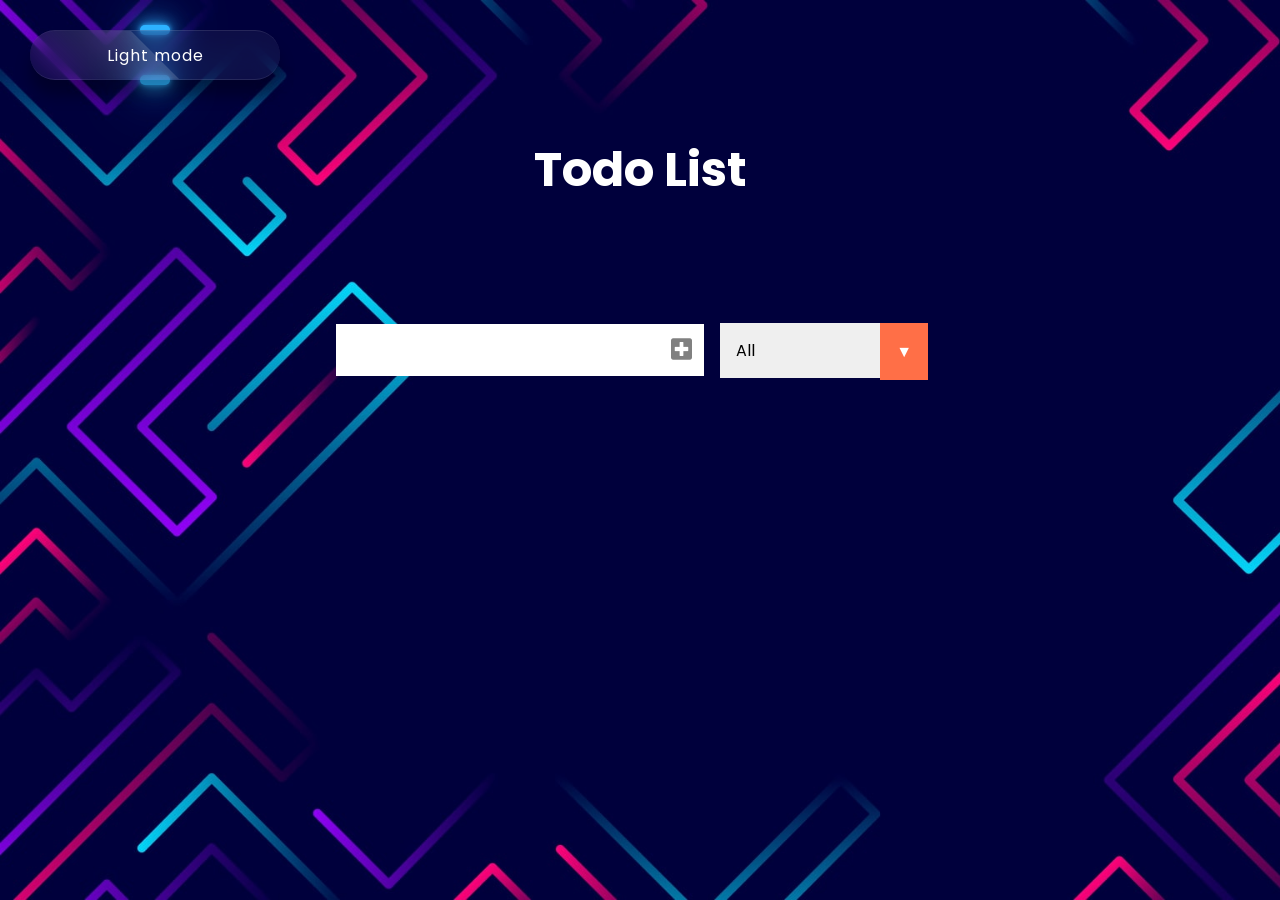
<file: 8 - Task Manager App/index.html>
<!DOCTYPE html>
<html lang="en">
  <head>
    <meta charset="UTF-8" />
    <meta name="viewport" content="width=device-width, initial-scale=1.0" />
    <title>ToDo List</title>
    <link rel="icon" href="./to-do-list.png" />
    <!-- Fonts -->
    <link
      href="https://fonts.googleapis.com/css2?family=Poppins:ital,wght@0,100;0,200;0,300;0,400;0,500;0,600;0,700;0,800;0,900;1,100;1,200;1,300;1,400;1,500;1,600;1,700;1,800;1,900&display=swap"
      rel="stylesheet"
    />
    <!-- Icons -->
    <link
      rel="stylesheet"
      href="https://cdnjs.cloudflare.com/ajax/libs/font-awesome/5.12.1/css/all.min.css"
      integrity="sha256-mmgLkCYLUQbXn0B1SRqzHar6dCnv9oZFPEC1g1cwlkk="
      crossorigin="anonymous"
    />
    <!-- External CSS Link -->
    <link rel="stylesheet" href="style.css" />
  </head>

  <body>
    <div id="page-container" class="page-container dark">
      <!-- Switcher -->
      <div id="theme-switch" class="container">
        <div class="btn"><a href="#" id="switch-text">Light mode</a></div>
      </div>
      <!-- <button id="theme-switch" type="button">Switch</button> -->

      <!-- Header Text -->
      <header>
        <h1>Todo List</h1>
      </header>

      <!-- Todo Form -->
      <form>
        <input type="text" class="todo-input" />
        <button class="todo-button" type="submit">
          <i class="fas fa-plus-square"></i>
        </button>
        <div class="select">
          <select name="todos" class="filter-todo">
            <option value="all">All</option>
            <option value="completed">Completed</option>
            <option value="uncompleted">Uncompleted</option>
          </select>
        </div>
      </form>

      <!-- List of To-dos -->
      <div class="todo-container">
        <ul class="todo-list"></ul>
      </div>
    </div>

    <!-- <script src="script.js"></script> -->
    <script src="app.js"></script>
  </body>
</html>

<!-- Browse Fonts - Google Fonts -->
<!-- Find Icons with the Perfect Look & Feel | Font Awesome -->
<!-- https://fontawesome.com/v5/search?q=check&o=r -->
<!-- “▼” U+25BC Black Down-Pointing Triangle Unicode Character (compart.com) -->
</file>
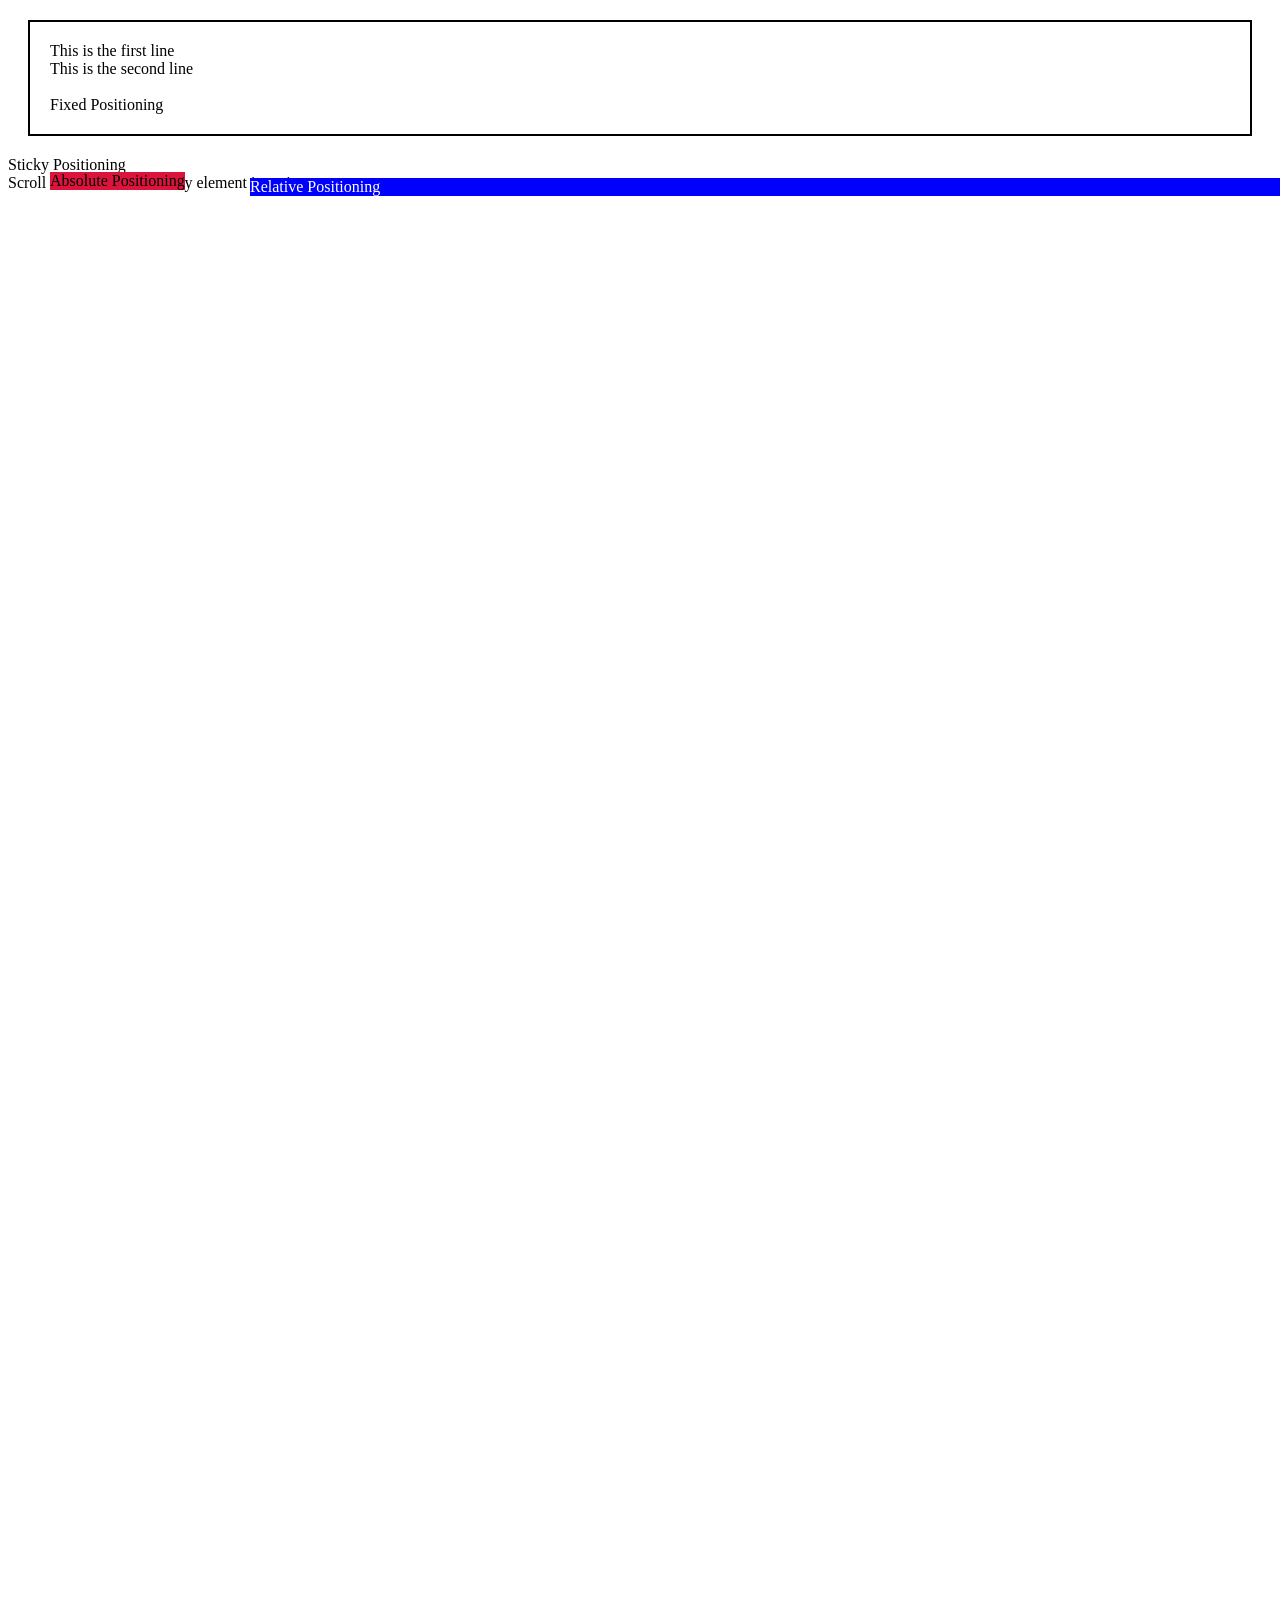
<file: positioning.html>
<!DOCTYPE html>
<html lang="en">
  <head>
    <meta charset="UTF-8" />
    <meta name="viewport" content="width=device-width, initial-scale=1.0" />
    <title>Positioning Example</title>
    <style>
      /* Ancestor Element */
      .ancestor {
        position: relative;
        border: 2px solid #000;
        padding: 20px;
        margin: 20px;
      }
    </style>
    <link rel="stylesheet" href="./selectors.css" />
  </head>
  <body>
    <div class="ancestor">
      <div>This is the first line</div>
      <div>This is the second line</div>
      <div class="relative">Relative Positioning</div>
      <div class="absolute">Absolute Positioning</div>
      <div class="fixed">Fixed Positioning</div>
    </div>
    <div class="sticky">Sticky Positioning</div>
    <div style="height: 2000px">
      Scroll down to see the sticky element in action.
    </div>
    <br />
  </body>
</html>
</file>
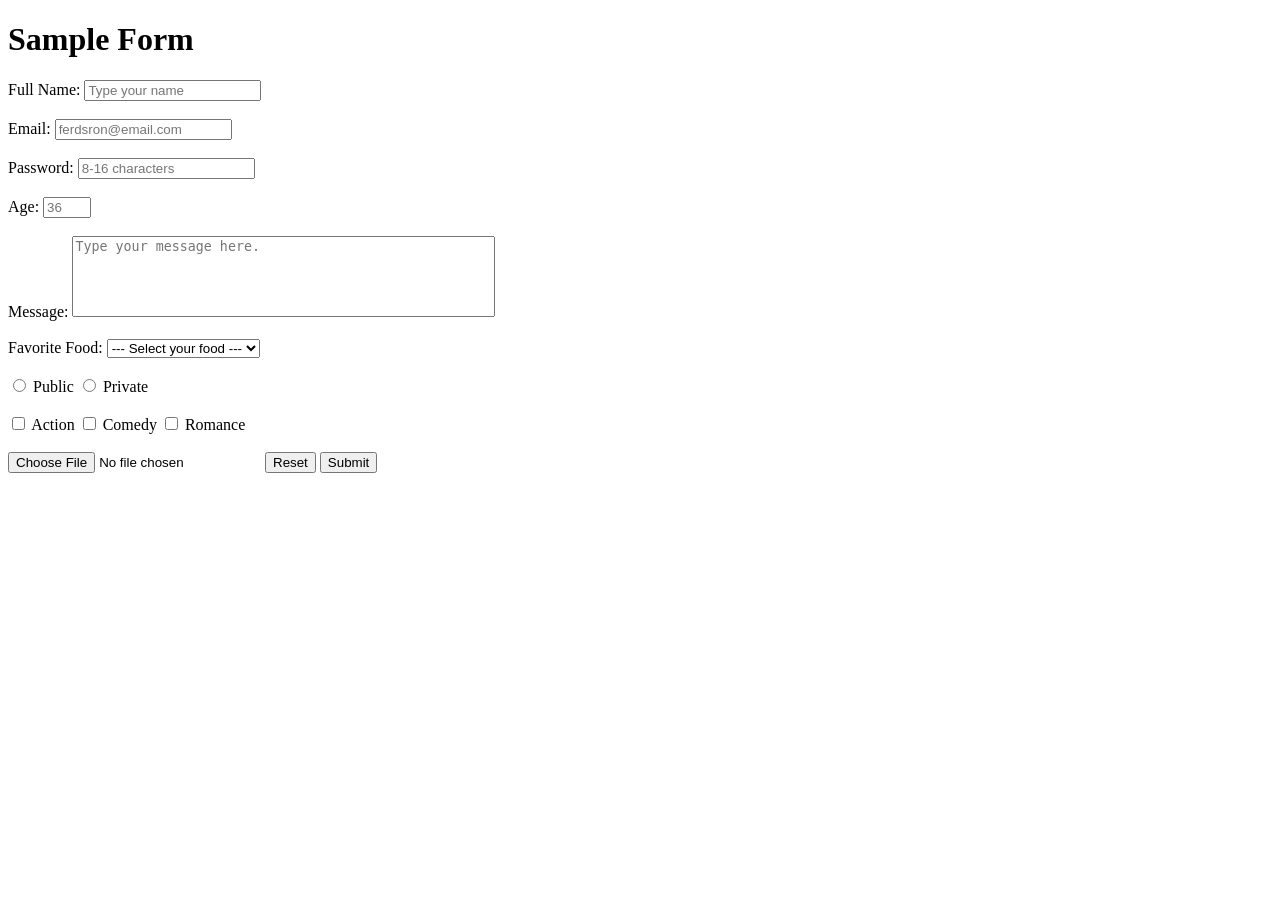
<file: 3 - HTML/forms.html>
<!DOCTYPE html>
<html lang="en">
  <head>
    <meta charset="UTF-8" />
    <meta name="viewport" content="width=device-width, initial-scale=1.0" />
    <title>HTML forms</title>
  </head>
  <body>
    <!-- Form is used to collect user input -->
    <h1>Sample Form</h1>
    <form>
      <!-- Name -->
      <div>
        <label for="fullname">Full Name:</label>
        <input
          type="text"
          name="fullname"
          id="fullname"
          placeholder="Type your name"
          required
        />
      </div>
      <br />
      <!-- Email -->
      <div>
        <label for="email">Email:</label>
        <input
          type="email"
          name="email"
          id="email"
          placeholder="ferdsron@email.com"
          required
        />
      </div>
      <br />
      <!-- Password -->
      <div>
        <label for="password">Password:</label>
        <input
          type="password"
          name="password"
          id="password"
          placeholder="8-16 characters"
          required
        />
      </div>
      <br />
      <!-- Age -->
      <div>
        <label for="age">Age:</label>
        <input
          type="number"
          name="age"
          id="age"
          placeholder="36"
          required
          min="10"
          max="60"
        />
      </div>
      <br />
      <!-- Message -->
      <div>
        <label for="message">Message:</label>
        <textarea
          name="message"
          id="message"
          placeholder="Type your message here."
          cols="50"
          rows="5"
          maxlength="50"
          style="resize: none"
        ></textarea>
      </div>
      <br />
      <!-- Dropdown / Select -->
      <div>
        <label for="favorite-food">Favorite Food:</label>
        <select name="favorite-food" id="favorite-food">
          <option value="none" selected disabled hidden>
            --- Select your food ---
          </option>
          <option value="Burgers">Burgers</option>
          <option value="Fries">Fries</option>
          <option value="Pizza">Pizza</option>
          <option value="Pasta">Pasta</option>
        </select>
      </div>
      <br />

      <!-- Radio and Checkbox -->
      <div>
        <input type="radio" name="profile-status" id="public" value="public" />
        <label for="public">Public</label>

        <input
          type="radio"
          name="profile-status"
          id="private"
          value="private"
        />
        <label for="private">Private</label>
      </div>
      <br />

      <div>
        <input type="checkbox" name="genre" id="action" value="action" />
        <label for="action">Action</label>
        <input type="checkbox" name="genre" id="comedy" value="comedy" />
        <label for="comedy">Comedy</label>
        <input type="checkbox" name="genre" id="romance" value="romance" />
        <label for="romance">Romance</label>
      </div>
      <br />

      <input type="file" name="" id="" />

      <!-- Button -->
      <button type="reset">Reset</button>
      <button type="submit">Submit</button>
    </form>
  </body>
</html>
</file>
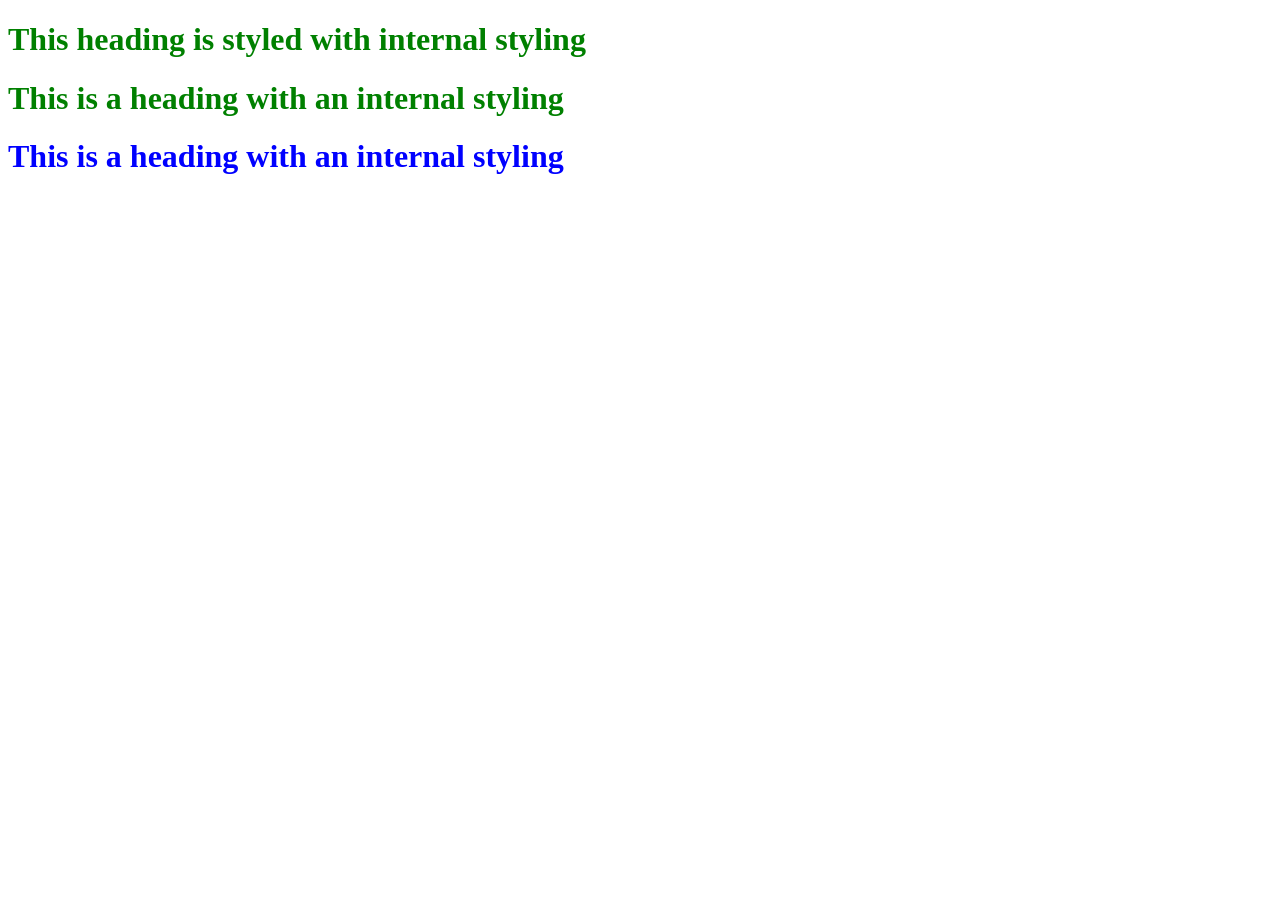
<file: 4 - CSS/3-Ways.html>
<!DOCTYPE html>
<html lang="en">
  <head>
    <meta charset="UTF-8" />
    <meta name="viewport" content="width=device-width, initial-scale=1.0" />
    <title>Document</title>
    <link rel="stylesheet" href="./3-Ways.css" />
    <!-- Internal Styling -->
    <style>
      h1 {
        color: green;
      }
    </style>
  </head>
  <body>
    <h1>This heading is styled with internal styling</h1>
    <h1>This is a heading with an internal styling</h1>
    <h1 style="color: blue">This is a heading with an internal styling</h1>
  </body>
</html>
</file>
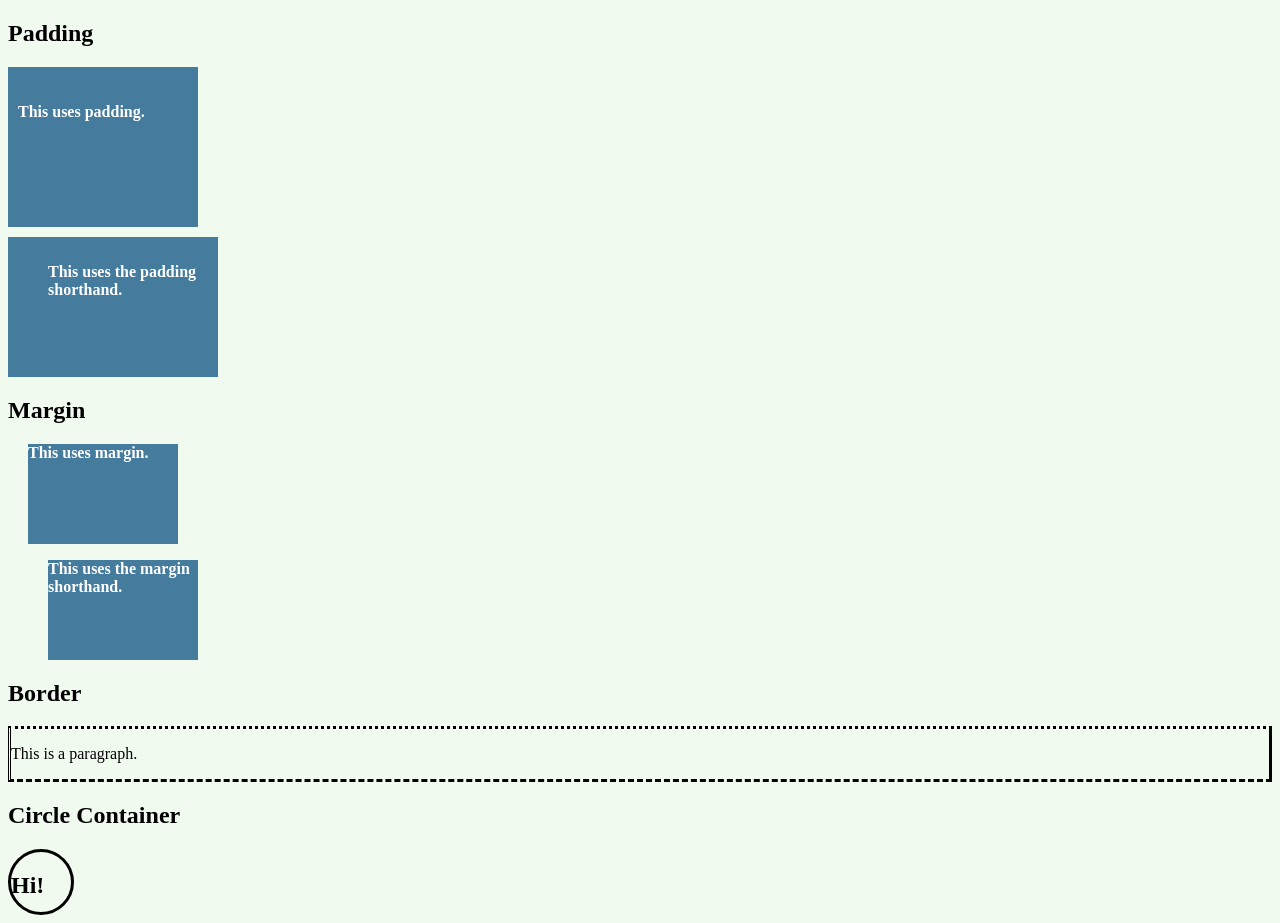
<file: 4 - CSS/box-model.html>
<!DOCTYPE html>
<html lang="en">
  <head>
    <meta charset="UTF-8" />
    <meta name="viewport" content="width=device-width, initial-scale=1.0" />
    <title>CSS Padding, Margin and Border</title>
    <link rel="stylesheet" href="./box-model.css" />
    <style>
      /* Inline Styles */
      body {
        background-color: #f1faee;
      }
      .box {
        background-color: #457b9d;
        height: 100px;
        width: 150px;
        color: white;
        font-weight: bolder;
        margin-bottom: 10px;
      }
    </style>
  </head>
  <body>
    <h2>Padding</h2>
    <div class="box box1">
      <p>This uses padding.</p>
    </div>

    <div class="box box2">
      <p>This uses the padding shorthand.</p>
    </div>

    <h2>Margin</h2>
    <div class="box box3">
      <p class="parag1">This uses margin.</p>
    </div>

    <div class="box box4">
      <p class="parag2">This uses the margin shorthand.</p>
    </div>

    <h2>Border</h2>
    <div class="mix-borders">
      <p class="my-parag">This is a paragraph.</p>
    </div>

    <h2>Circle Container</h2>
    <div class="circle-container">
      <h2>Hi!</h2>
    </div>
  </body>
</html>
</file>
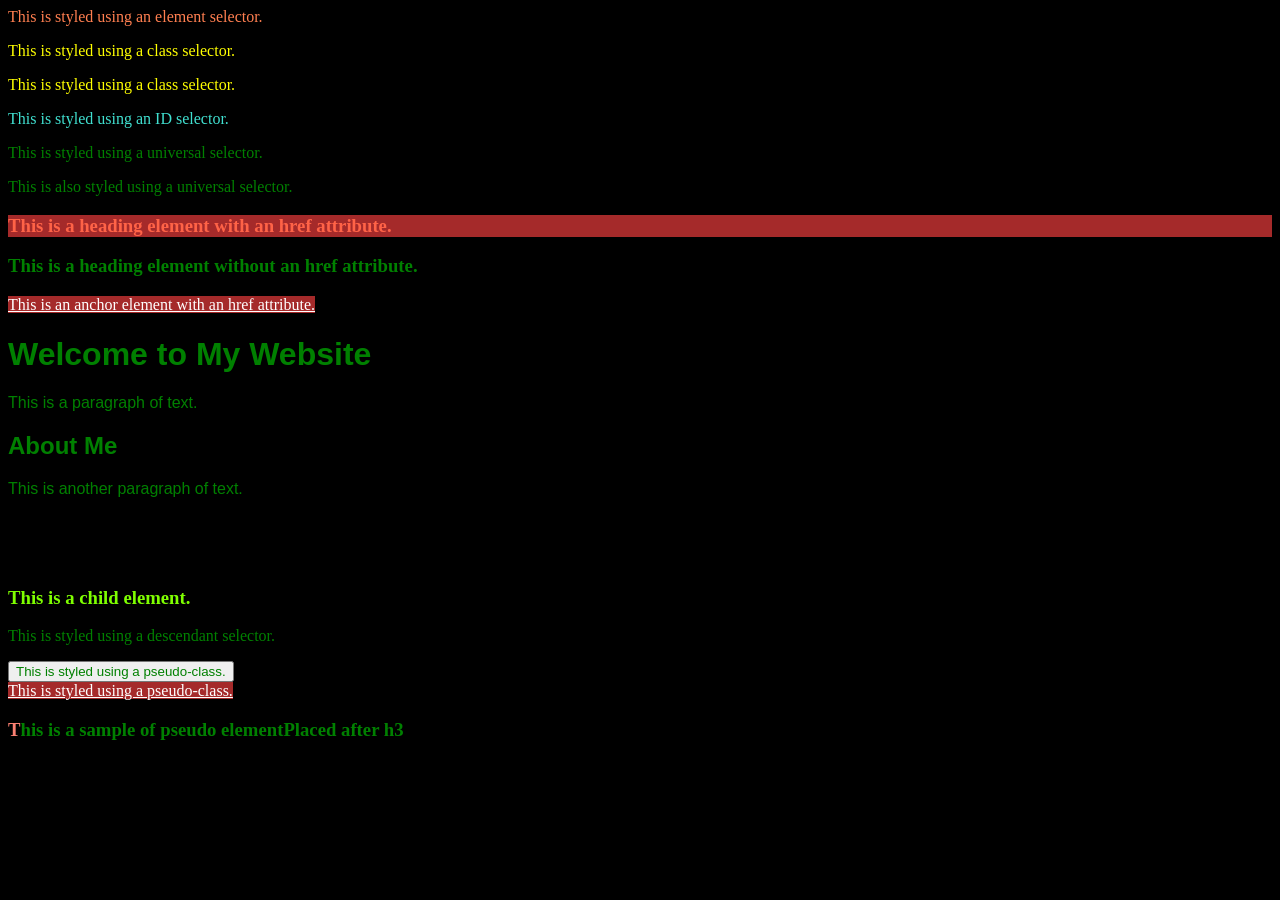
<file: 4 - CSS/selectors.html>
<!DOCTYPE html>
<html lang="en">
  <head>
    <meta charset="UTF-8" />
    <meta name="viewport" content="width=device-width, initial-scale=1.0" />
    <title>CSS Selector Samples</title>
    <link rel="stylesheet" href="./selectors.css" />
  </head>
  <body>
    <!-- Element Selector -->
    <span>This is styled using an element selector.</span>

    <!-- Class Selector -->
    <p class="class-name">This is styled using a class selector.</p>
    <p class="class-name">This is styled using a class selector.</p>

    <!-- ID Selector -->
    <p id="id-name">This is styled using an ID selector.</p>

    <!-- Universal Selector -->
    <div>This is styled using a universal selector.</div>
    <p>This is also styled using a universal selector.</p>

    <!-- Attribute Selector -->
    <h3 href="www.example.com">
      This is a heading element with an href attribute.
    </h3>
    <h3>This is a heading element without an href attribute.</h3>
    <a href="www.example.com"
      >This is an anchor element with an href attribute.</a
    >

    <!-- Grouping Selector -->
    <h1>Welcome to My Website</h1>
    <p class="parag">This is a paragraph of text.</p>
    <h2>About Me</h2>
    <p class="parag">This is another paragraph of text.</p>
    <br /><br /><br />

    <!-- Descendant Selector -->
    <div class="ancestor">
      <h3>This is a child element.</h3>
      <p>This is styled using a descendant selector.</p>
    </div>

    <!-- Pseudo-classes -->
    <button>This is styled using a pseudo-class.</button>
    <br />
    <a href="https://www.example.com" class="pseudo"
      >This is styled using a pseudo-class.</a
    >

    <!-- Pseudo-elements -->
    <h3 id="pseudo-element">This is a sample of pseudo element</h3>
  </body>
</html>
</file>
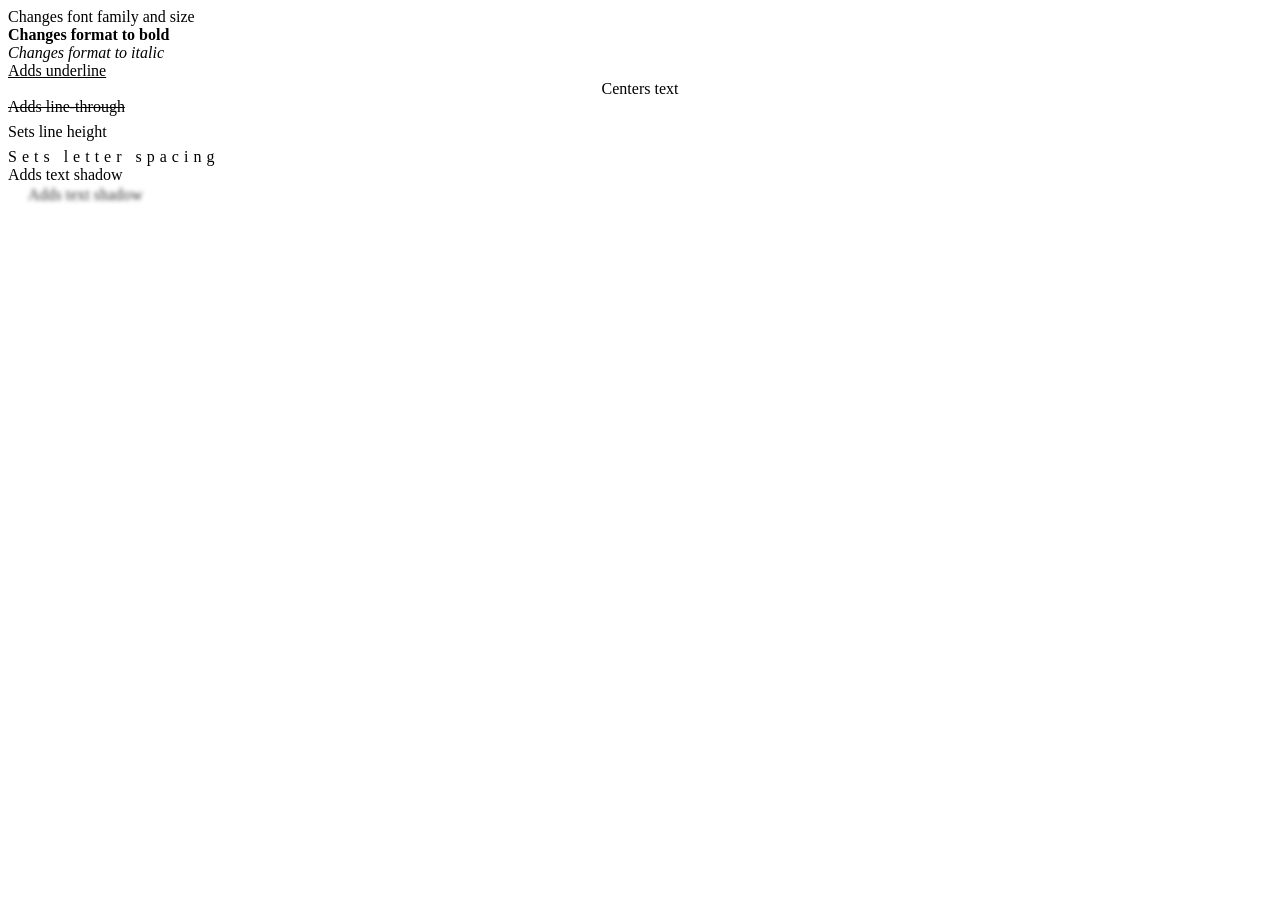
<file: 4 - CSS/typography.html>
<!DOCTYPE html>
<html lang="en">
  <head>
    <meta charset="UTF-8" />
    <title>CSS Properties Teaching Example</title>
    <link rel="stylesheet" href="./typography.css" />
  </head>
  <body>
    <div class="font-family-size">Changes font family and size</div>
    <div class="bold">Changes format to bold</div>
    <div class="italic">Changes format to italic</div>
    <div class="underline">Adds underline</div>
    <div class="center-align">Centers text</div>
    <div class="line-through">Adds line-through</div>
    <div class="line-height">Sets line height</div>
    <div class="letter-spacing">Sets letter spacing</div>
    <div class="text-shadow">Adds text shadow</div>
  </body>
</html>
</file>
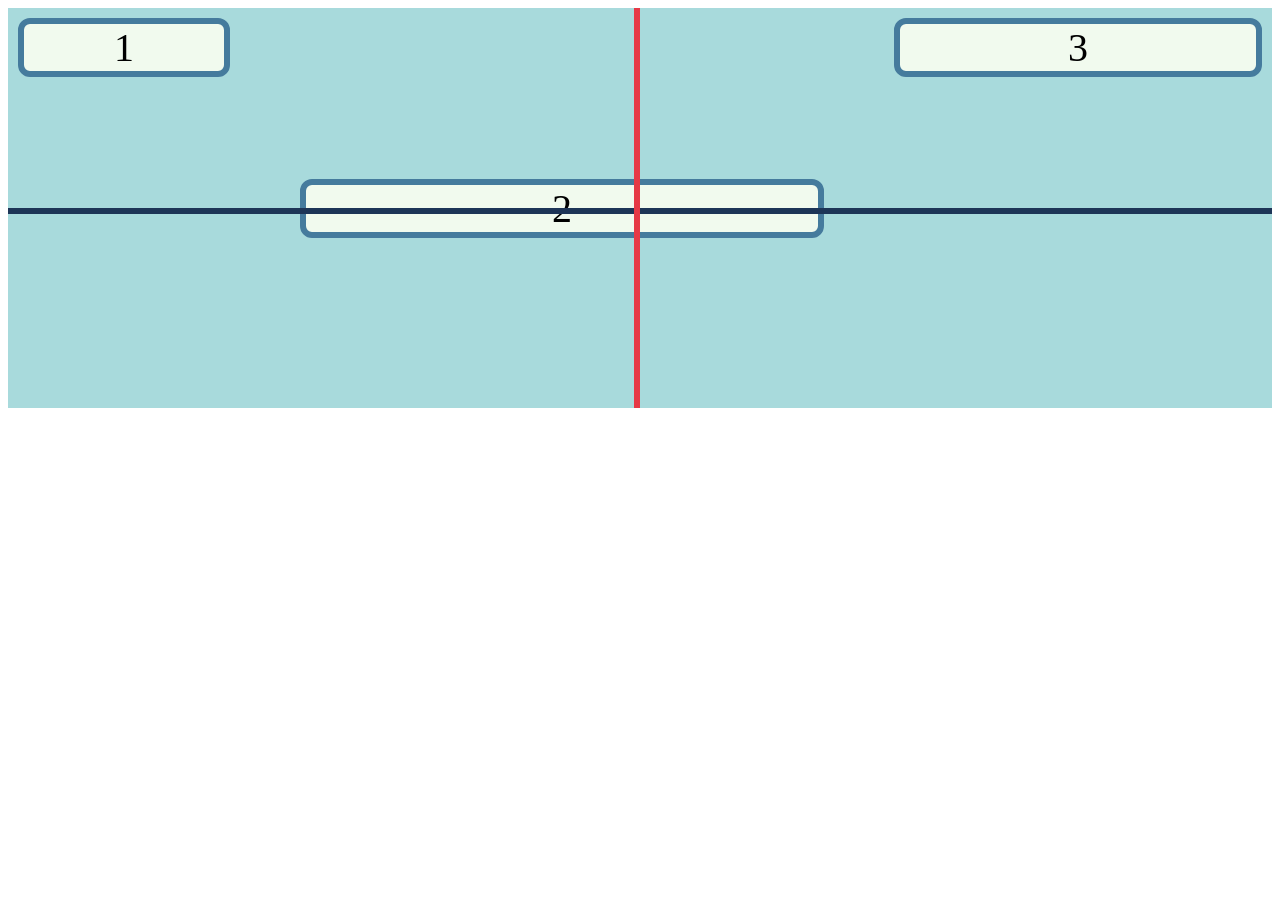
<file: 5 - CSS Intermediate/flexbox.html>
<!DOCTYPE html>
<html lang="en">
  <head>
    <meta charset="UTF-8" />
    <meta name="viewport" content="width=device-width, initial-scale=1.0" />
    <title>CSS Flexbox</title>
    <style>
      .container {
        height: 400px;
        background-color: #a8dadc;
        position: relative;
        overflow: hidden;
      }

      .flexItems {
        width: 200px;
        margin: 10px;
        border: 6px #457b9d solid;
        border-radius: 12px;
        background-color: #f1faee;
        text-align: center;
        font-size: 40px;
      }

      .cross-axis {
        position: absolute;
        right: 50%;
        height: 1080px;
        width: 6px;
        background-color: #e63946;
      }

      .main-axis {
        position: absolute;
        top: 50%;
        height: 6px;
        width: 2160px;
        background-color: #1d3557;
      }
    </style>
    <link rel="stylesheet" href="./flexbox.css" />
  </head>
  <body>
    <div class="container flexContainer">
      <div class="flexItems flexItem1">1</div>
      <div class="flexItems flexItem2">2</div>
      <div class="flexItems flexItem3">3</div>

      <!-- The axes are for discussion purposes only -->
      <div class="axis main-axis"></div>
      <div class="axis cross-axis"></div>
    </div>
  </body>
</html>
</file>
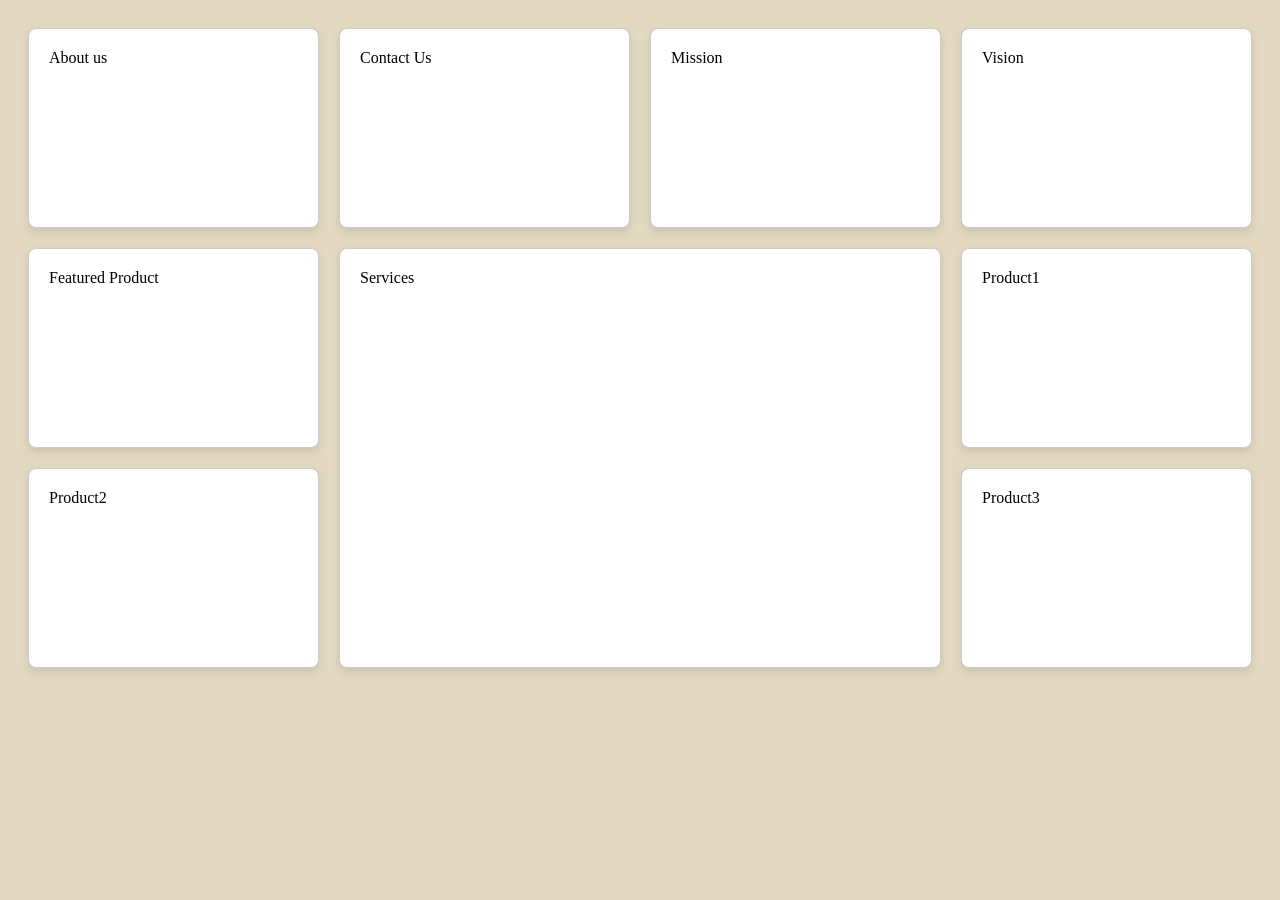
<file: 5 - CSS Intermediate/grid.html>
<!DOCTYPE html>
<html lang="en">
  <head>
    <meta charset="UTF-8" />
    <meta name="viewport" content="width=device-width, initial-scale=1.0" />
    <title>CSS Grid</title>
    <style>
      html {
        font-size: 16px;
      }

      body {
        background-color: #e3d9c1;
      }

      .gridContainer {
        padding: 20px;
      }

      .gridItem {
        background-color: #fff;
        border: 1px solid #ccc;
        border-radius: 8px;
        padding: 20px;
        box-shadow: 0 4px 8px rgba(0, 0, 0, 0.1);
        transition: transform 0.3s ease;
      }

      .gridItem:hover {
        transform: translateY(-5px);
        box-shadow: 0 8px 16px rgba(0, 0, 0, 0.1);
      }
    </style>
    <link rel="stylesheet" href="./grid.css" />
  </head>
  <body>
    <div class="gridContainer">
      <div class="gridItem gridItem1">Services</div>
      <div class="gridItem gridItem2">About us</div>
      <div class="gridItem gridItem4">Contact Us</div>
      <div class="gridItem gridItem4">Mission</div>
      <div class="gridItem gridItem5">Vision</div>
      <div class="gridItem gridItem6">Featured Product</div>
      <div class="gridItem gridItem7">Product1</div>
      <div class="gridItem gridItem8">Product2</div>
      <div class="gridItem gridItem9">Product3</div>
    </div>
  </body>
</html>
</file>
<file: 8 - Task Manager App/style.css>
@import url("https://fonts.googleapis.com/css2?family=Poppins:wght@400;500;600;700;800;900&family=Roboto:wght@400;500;700&display=swap");

/* General Styling */
* {
  margin: 0;
  padding: 0;
  box-sizing: border-box;
}

body {
  font-family: "Poppins", sans-serif;
}
.page-container {
  min-height: 100vh;
  padding-bottom: 70px;
  background-repeat: no-repeat;
  background-size: cover;
}

.page-container.dark {
  background-image: url(./dark-bg.jpg);
  color: white;
}
.page-container.light {
  background-image: url(./light-bg.png);
  color: midnightblue;
}

/* Header */
header {
  font-size: 1.5rem; /* h1 size will be 1.5x bigger than default */
}

header,
form {
  min-height: 20vh;
  display: flex;
  justify-content: center;
  align-items: center;
}

/* Form */
form input,
form button {
  padding: 0.75rem; /* add 0.75x of the font size as padding */
  font-size: 1.5rem; /* default size x1.5 */
  border: none;
  background-color: white;
}

form button {
  color: grey;
  cursor: pointer;
  transition: all 0.3s ease;
}

form button:hover {
  background-color: #f63c42;
  color: white;
}

/* todo container */
.todo-container {
  display: flex;
  justify-content: center;
  align-items: center;
}

.todo-list {
  min-width: 30%;
  list-style: none;
}

.todo {
  margin: 0.5rem;
  background-color: white;
  color: black;
  font-size: 1.5rem;
  display: flex;
  justify-content: space-between;
  align-items: center;
  transition: all 0.5s ease;
}

.todo li {
  flex: 1;
}

/* Buttons */
.trash-btn,
.complete-btn {
  background-color: #f63c42;
  color: white;
  border: none;
  padding: 1rem;
  cursor: pointer;
  font-size: 1rem;
}
.trash-btn:hover {
  background-color: #c8292f;
}

.complete-btn {
  background-color: #40db61;
}
.complete-btn:hover {
  background-color: #30a94a;
}

.todo-item {
  padding: 0rem 0.5rem;
}

.fa-trash,
.fa-check {
  pointer-events: none;
}

.completed {
  text-decoration: line-through;
  opacity: 0.5;
}

.fall {
  transform: translateY(8rem) rotateZ(20deg);
  opacity: 0;
}

/* Selector */

/* reset the stylings of the select/dropdown */
select {
  appearance: none;
  outline: 0;
  box-shadow: none;
  border: 0 !important;
  background-image: none;
  font-family: "Poppins", sans-serif;
  cursor: pointer;
  width: 13rem;
  font-size: 1rem;
}

.filter-todo {
  padding: 1rem;
}

.select {
  position: relative;
  margin: 1rem;
}

/* Arrow */
.select::after {
  content: "\25BC";
  position: absolute;
  top: 0;
  right: 0;
  padding: 1rem;
  background-color: #ff6f47;
  cursor: pointer;
  pointer-events: none;
}

/* Switch button */
.container {
  padding-top: 30px;
  margin-left: 30px;
  width: 1000px;
}
.container .btn {
  position: relative;
  top: 0;
  left: 0;
  width: 250px;
  height: 50px;
  margin: 0;
  display: flex;
  justify-content: center;
  align-items: center;
}
.container .btn a {
  position: absolute;
  top: 0;
  left: 0;
  width: 100%;
  height: 100%;
  display: flex;
  justify-content: center;
  align-items: center;
  background: rgba(255, 255, 255, 0.05);
  box-shadow: 0 15px 15px rgba(0, 0, 0, 0.3);
  border-bottom: 1px solid rgba(255, 255, 255, 0.1);
  border-top: 1px solid rgba(255, 255, 255, 0.1);
  border-radius: 30px;
  padding: 10px;
  letter-spacing: 1px;
  text-decoration: none;
  overflow: hidden;
  color: #fff;
  font-weight: 400px;
  z-index: 1;
  transition: 0.5s;
  backdrop-filter: blur(15px);
}
.container .btn:hover a {
  letter-spacing: 3px;
}
.container .btn a::before {
  content: "";
  position: absolute;
  top: 0;
  left: 0;
  width: 50%;
  height: 100%;
  background: linear-gradient(to left, rgba(255, 255, 255, 0.15), transparent);
  transform: skewX(45deg) translate(0);
  transition: 0.5s;
  filter: blur(0px);
}
.container .btn:hover a::before {
  transform: skewX(45deg) translate(200px);
}
.container .btn::before {
  content: "";
  position: absolute;
  left: 50%;
  transform: translatex(-50%);
  bottom: -5px;
  width: 30px;
  height: 10px;
  background: #f00;
  border-radius: 10px;
  transition: 0.5s;
  transition-delay: 0.5;
}
.container .btn:hover::before /*lightup button*/ {
  bottom: 0;
  height: 50%;
  width: 80%;
  border-radius: 30px;
}

.container .btn::after {
  content: "";
  position: absolute;
  left: 50%;
  transform: translatex(-50%);
  top: -5px;
  width: 30px;
  height: 10px;
  background: #f00;
  border-radius: 10px;
  transition: 0.5s;
  transition-delay: 0.5;
}
.container .btn:hover::after /*lightup button*/ {
  top: 0;
  height: 50%;
  width: 80%;
  border-radius: 30px;
}

.container .btn::before,
.container .btn::after {
  background: #2db2ff;
  box-shadow: 0 0 5px #2db2ff, 0 0 15px #2db2ff, 0 0 30px #2db2ff,
    0 0 60px #2db2ff;
}
</file>
<file: selectors.css>
.relative {
  /* relative to its original position */
  position: relative;
  top: 100px;
  left: 200px;
  background-color: blue;
  color: white;
}
.absolute {
  /* relative to its nearest ancestor */
  position: absolute;
  top: 150px;
  background-color: crimson;
}
</file>
<file: 4 - CSS/3-Ways.css>
h1 {
  color: red;
}
</file>
<file: 4 - CSS/box-model.css>
/* 4 Components of the Box Model
- Content
- Padding
- Border
- Margin
*/

/* Padding */
.box1 {
  padding-left: 10px;
  padding-right: 30px;
  padding-top: 20px;
  padding-bottom: 40px;
}
.box2 {
  /* 
    1 value = all sides
    2 values = top and bottom || left and right
    3 values = top || left and right || bottom
    4 values = top || right || bottom || left
    */
  padding: 10px 20px 30px 40px;
}

/* Margin */
.box3 {
  margin-top: 10px;
  margin-left: 20px;
  margin-right: 20px;
}

.box4 {
  /* 
    1 value = all sides
    2 values = top and bottom || left and right
    3 values = top || left and right || bottom
    4 values = top || right || bottom || left
    */
  margin: 10px 20px 30px 40px;
}

.mix-borders {
  border-style: dotted solid dashed double;
}
.circle-container {
  height: 60px;
  width: 60px;
  border-style: solid;
  border-radius: 50%;
}
</file>
<file: 4 - CSS/selectors.css>
body {
  background-color: black;
  color: white;
}
/* Element Selector */
span {
  color: coral;
}
p {
  color: green;
}

/* Class Selector */
.class-name {
  color: yellow;
}
.class-name.roma {
  color: blueviolet;
}

/* ID Selector */
#id-name {
  color: turquoise;
}

/* Universal Selector */
/* is easily overriden  */
* {
  color: green;
}

/* Attribute Selector */
/* targetting specific elements with the href attribute */
h3[href] {
  color: plum;
}
/* target elements with the href attribute */
[href] {
  color: white;
  background-color: brown;
}
/* targetting a specific element with a specific attribute value */
h3[href="www.example.com"] {
  color: tomato;
}
/* h3[href] = h3 tags with href attribute
[href] = any tag with href attribute

With CSS, they prioritize more specific blocks 😄, and rule 1 is more specific than rule 2 (h3 VS any) */

/* Hierarchy of Specificity:
ID - most specific of all
Classname - 2nd most specific, but can refer to multiple elements
tag name - not very specific
* - every element, not specific at all */
/* Grouping Selector */
h1,
h2,
.parag {
  font-family: Verdana, Geneva, Tahoma, sans-serif;
}

/* Descendant Selector */
div h3 {
  color: chartreuse;
}
.ancestor h3 {
  color: chartreuse;
}
/* Pseudo-classes */
button:hover {
  background-color: black;
  color: white;
}
/* pseudo-elements: elements that aren't in the html, but we would like to add in via CSS
pseudo-class: change the style depending on the behavior of the element */

/* Pseudo-element (::)*/
#pseudo-element::after {
  content: "Placed after h3";
}
#pseudo-element::first-letter {
  color: salmon;
}
</file>
<file: 4 - CSS/typography.css>
/* Formatting */
.bold {
  font-weight: bold;
}
.italic {
  font-style: italic;
}
.underline {
  text-decoration: underline;
}
.line-through {
  text-decoration: line-through;
}
/* Text Alignment */
.center-align {
  text-align: center;
}
.line-height {
  line-height: 2;
}
.letter-spacing {
  letter-spacing: 5px;
}
.text-shadow {
  /* 
    1st value - horizontal value
    2nd value - vertical value
    3rd value - blur effect
    4th value - color
     */
  text-shadow: 20px 20px 4px rgba(0, 0, 0, 0.8);
  /* 
    r - red
    g - green
    b - blue
    a - alpha (opacity)
     */
}
</file>
<file: 5 - CSS Intermediate/flexbox.css>
/*  Apply flexbox layout to the container */
.flexContainer {
  display: flex;
  /* default value */
  flex-direction: row;
  /* flex-direction: row-reverse; */
  /* flex-direction: column; */
  /* flex-direction: column-reverse; */

  justify-content: flex-start;
  justify-content: flex-end;
  justify-content: center;
  justify-content: space-between;
  justify-content: space-around;
  justify-content: space-evenly;

  /* Make flex items stretch to fill the container along cross axis*/
  align-items: flex-start;
  /* align-items: stretch; */
  /* align-items: center; */
  /* align-items: flex-end; */

  /* Allow flex items to wrap onto multiple lines */
  flex-wrap: wrap;
  /* flex-wrap: nowrap; */
  /* flex-wrap: wrap-reverse; */

  column-gap: 50px;
  row-gap: 150px;
}

/* Adjust one item only */
.flexItem2 {
  align-self: flex-start;
  align-self: flex-end;
  align-self: center;
}

/* Flex Grow - willingness to grow */
.flexItem1 {
  flex-grow: 0;
}
.flexItem2 {
  flex-grow: 2;
}
.flexItem3 {
  /* the bigger the value, the faster it will grow */
  flex-grow: 1;
}

/* Flex Shrink -willingness to shrink */
.flexItem1 {
  flex-shrink: 2;
}
.flexItem2 {
  flex-shrink: 0;
}
.flexItem3 {
  /* the bigger the value, the faster it will grow */
  flex-grow: 1;
}
</file>
<file: 5 - CSS Intermediate/grid.css>
/* Using px */
.gridContainer {
  display: grid;
  grid-template-columns: 200px 200px 200px;
  grid-template-rows: 200px 200px 200px;
}

/* Using auto */
.gridContainer {
  display: grid;
  grid-template-columns: auto auto auto;
}

/* Using percentage */
.gridContainer {
  display: grid;
  grid-template-columns: 33.33% 33.33% 33.33%;
}

/* Using fr (fraction) */
.gridContainer {
  display: grid;
  grid-template-columns: 1fr 1fr 1fr;
}

/* DRY - Don't Repeat Yourself */
/* using "repeat(<first argument: # columns | 2nd argument: size value of each column)" - better to use especially if we are creating multiple columns */
.gridContainer {
  display: grid;
  grid-template-columns: repeat(3, 1fr);
}
/* Column / Row Gaps */
.gridContainer {
  grid-column-gap: 20px;
  grid-row-gap: 20px;
}

/* Grid Area */
/* 
    1st value = row-start
    2nd value = column start
    3rd value = row end
    4th value = column end
*/
/* 
    Step1 : Identify the cell that we want to move
    Step2: Adjust the grid area
*/
.gridItem1 {
  grid-area: 2 / 2 / 4 / 4;
}

/* Media queries */
/*
      Mobile Devices: Less than 481px
      iPads, Tablets: 481px - 768px
      Small Screens, Laptops: 769px - 1024px
      Desktops, Large Screens: 1025px - 1200px
      Extra Large Screens, TV: 1201px and greater
  */

/* Media Query for Large Screens */
@media screen and (min-width: 1025px) {
  .gridContainer {
    display: grid;
    grid-template-columns: repeat(4, 1fr);
  }
}

@media screen and (min-width: 481px) and (max-width: 1024px) {
  .gridContainer {
    display: grid;
    grid-template-columns: repeat(2, 1fr);
  }
}
</file>
